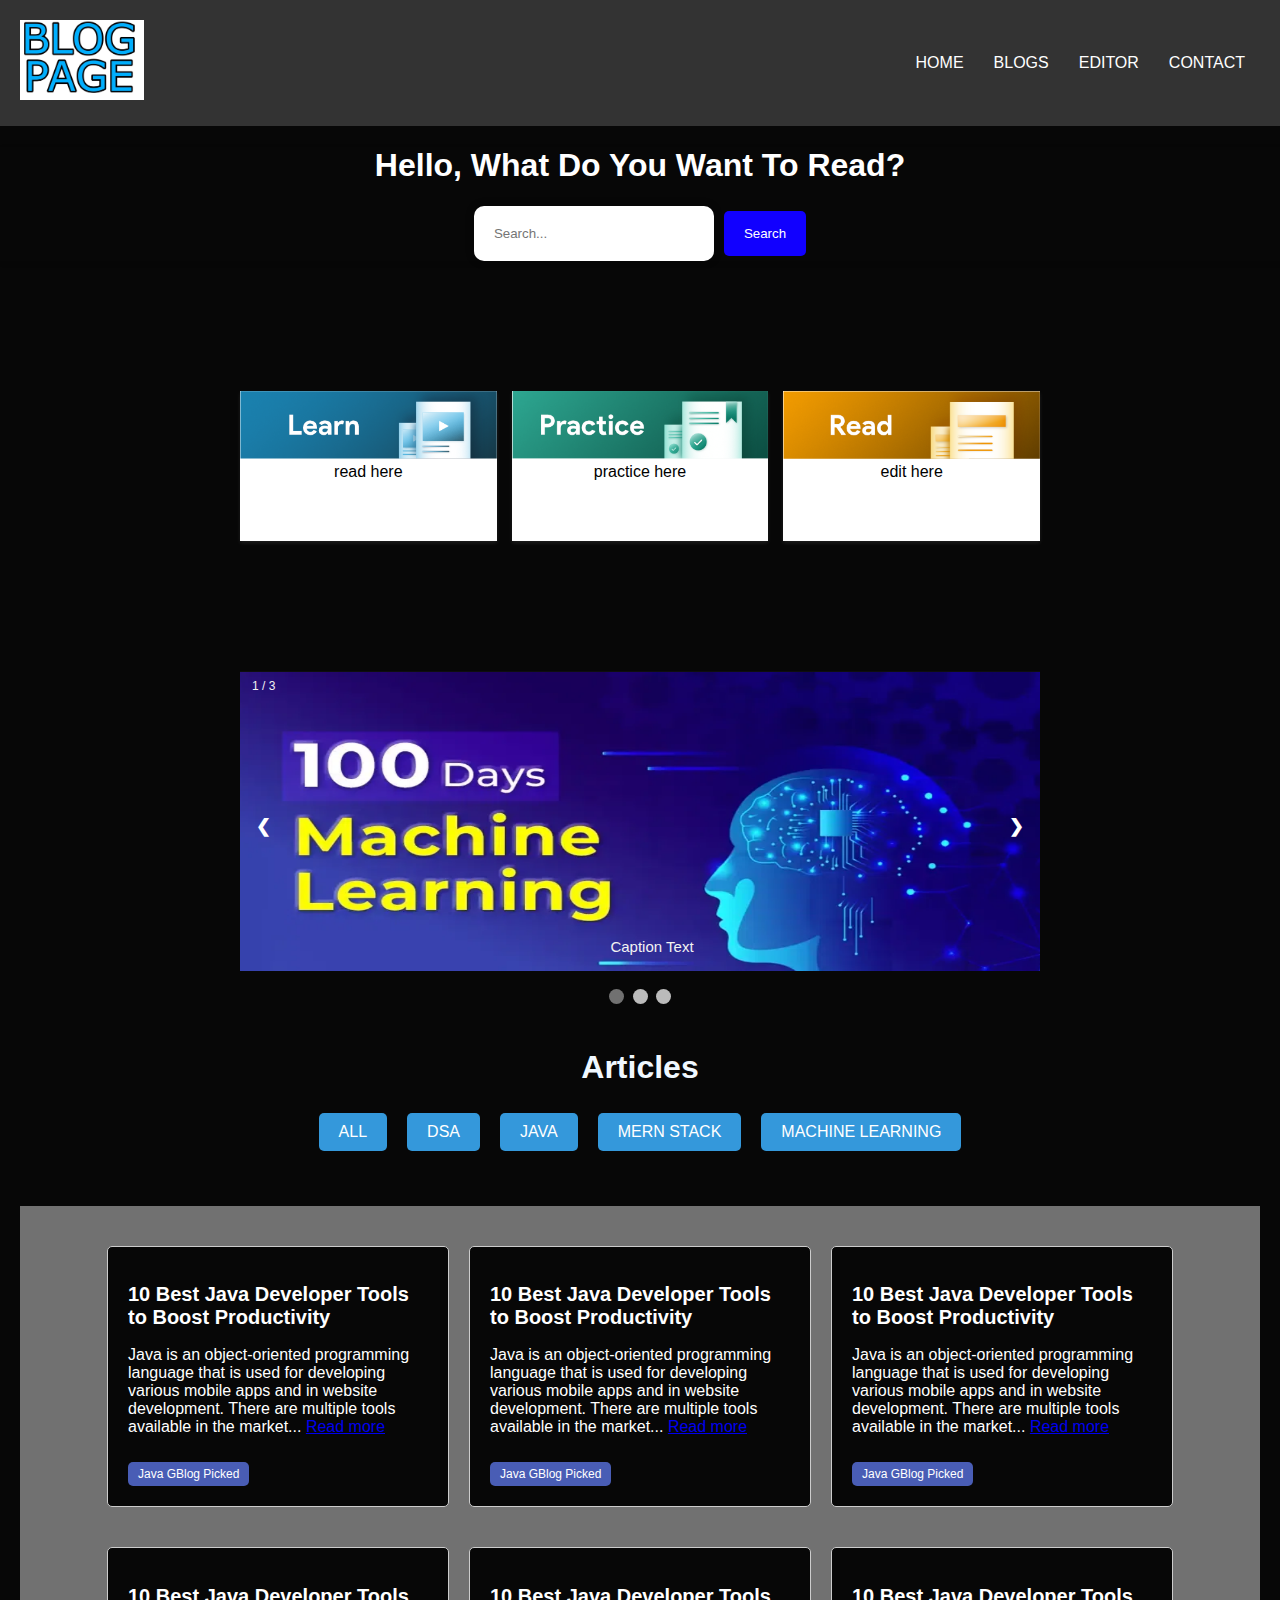
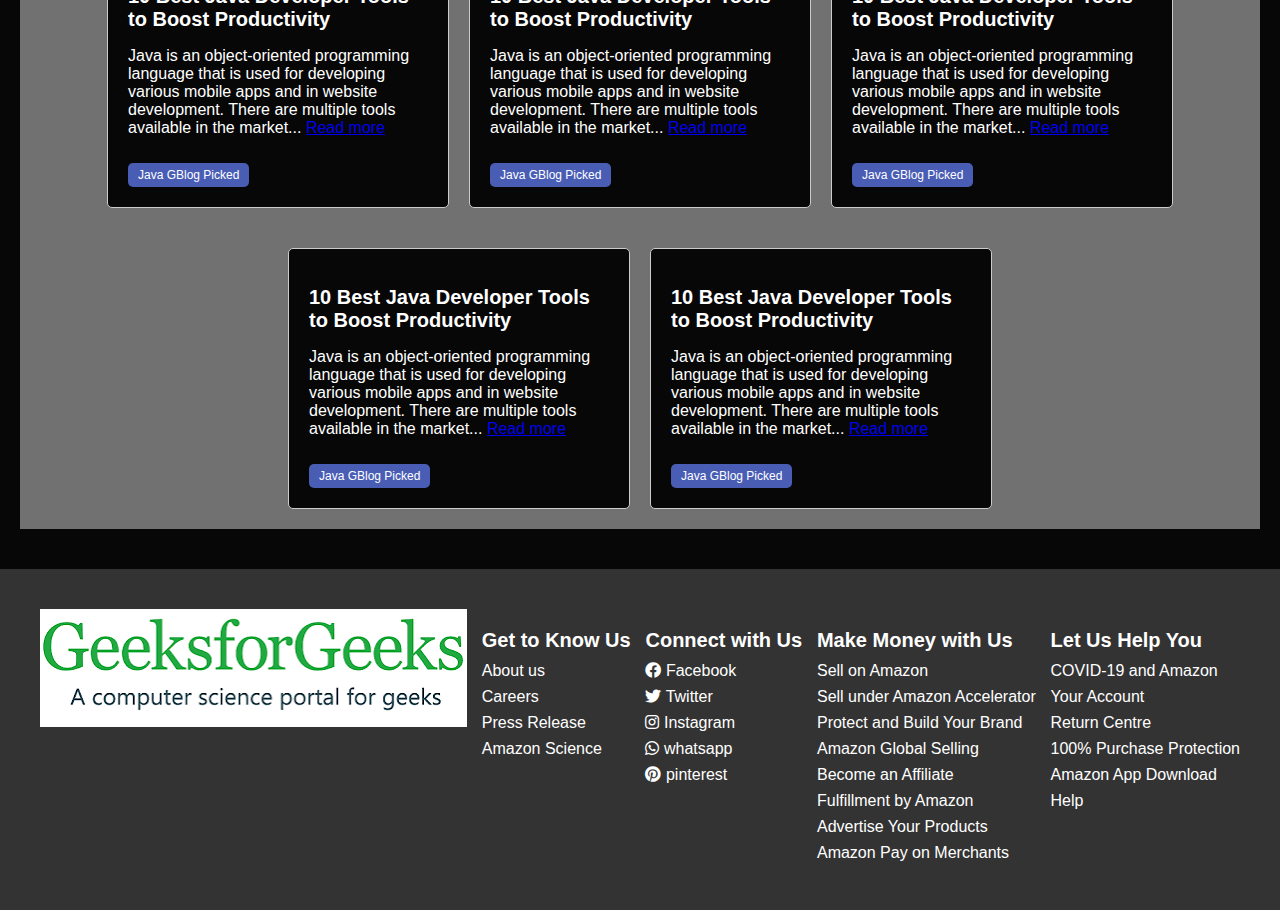
<file: index.html>
<!DOCTYPE html>
<html lang="en">
<head>
    <meta charset="UTF-8">
    <meta name="viewport" content="width=device-width, initial-scale=1.0">
    <title>BLOG PAGE</title>
    <link rel="stylesheet" href="style.css">
    <link rel="stylesheet" href="https://cdnjs.cloudflare.com/ajax/libs/font-awesome/5.15.4/css/all.min.css">
</head>
<body>

    <div class="header">
        <div class="logo">
            <img src="img/logo.jpg" alt="" style="max-height: 80px; max-width: 100%;">
        </div>
        <div class="menu-toggle" onclick="toggleMenu(this)">
            <div></div>
            <div></div>
            <div></div>
        </div>
        <div class="nav">
            <a href="index.html">HOME</a>
            <a href="#">BLOGS</a>
            <a href="editor.html">EDITOR</a>
            <a href="#">CONTACT</a>
        </div>
    </div>

    
    <div class="blog-search-container">
        <h1 style="text-align: center; color: white;" >
            Hello, What Do You Want To Read?</h1>
        <div class="search-container">
            <input type="text" id="search" placeholder="Search...">
            <button id="search-button">Search</button>
        </div>
    </div>

   <div class="blog-read-container">
    <div class="blog-read-conatiner-grid">
        <div class="blog-read-conatiner-grid-image">
            <img src="img/learn.png" alt="/">
            <p>read here</p>
        </div>
        <div class="blog-read-conatiner-grid-image">
            <img src="img/practice.png" alt="/">
            <p>practice here</p>
        </div>
        <div class="blog-read-conatiner-grid-image">
            <img src="img/read.png" alt="/">
            <p>edit here</p>
        </div>
    </div>
</div>


<div class="slideshow-container">

    <!-- Full-width images with number and caption text -->
    <div class="mySlides fade">
      <div class="numbertext">1 / 3</div>
      <img src="img/Screenshot (828).png" style="width:100%">
      <div class="text">Caption Text</div>
    </div>
  
    <div class="mySlides fade">
      <div class="numbertext">2 / 3</div>
      <img src="img/Screenshot (829).png" style="width:100%">
      <div class="text">Caption Two</div>
    </div>
  
    <div class="mySlides fade">
      <div class="numbertext">3 / 3</div>
      <img src="img/Screenshot (830).png" style="width:100%">
      <div class="text">Caption Three</div>
    </div>
  
    <!-- Next and previous buttons -->
    <a class="prev" onclick="plusSlides(-1)">&#10094;</a>
    <a class="next" onclick="plusSlides(1)">&#10095;</a>
  </div>
  <br>
  
  <!-- The dots/circles -->
  <div style="text-align:center">
    <span class="dot" onclick="currentSlide(1)"></span>
    <span class="dot" onclick="currentSlide(2)"></span>
    <span class="dot" onclick="currentSlide(3)"></span>
  </div>
  

  <!-- <div class="reading-section" style="display: flex;">
    <section class="blog-post">
        <h2>10 Tips for Effective Time Management</h2>
        <img src="img/dsa.png" alt="Time Management">
        <p class="intro">Learn how to manage your time more effectively with these essential tips.</p>
        <a href="post1.html" class="read-more">Read More</a>
    </section>
    <section class="blog-post">
        <h2>The Art of Productive Remote Work</h2>
        <img src="img/mern.png" alt="Remote Work">
        <p class="intro">Discover the secrets to staying productive while working remotely.</p>
        <a href="post2.html" class="read-more">Read More</a>
    </section>
  </div> -->

  <div class="articles-section" style="text-align: center; margin-bottom: 20px;" >
    <h1 style="color: aliceblue;">Articles</h1>
    <div class="articles-button">
        <button>ALL</button>
        <button>DSA</button>
        <button>JAVA</button>
        <button>MERN STACK</button>
        <button>MACHINE LEARNING</button>
    </div>
    <div class="article-container">
        <div class="article">
            <h2>10 Best Java Developer Tools to Boost Productivity</h2>
            <p>
                Java is an object-oriented programming language that is used for developing various mobile apps and in website development. There are multiple tools available in the market...
                <a href="#">Read more</a>
            </p>
            <div class="tags">Java GBlog Picked</div>
        </div>

        <div class="article">
            <h2>10 Best Java Developer Tools to Boost Productivity</h2>
            <p>
                Java is an object-oriented programming language that is used for developing various mobile apps and in website development. There are multiple tools available in the market...
                <a href="#">Read more</a>
            </p>
            <div class="tags">Java GBlog Picked</div>
        </div>

        <div class="article">
            <h2>10 Best Java Developer Tools to Boost Productivity</h2>
            <p>
                Java is an object-oriented programming language that is used for developing various mobile apps and in website development. There are multiple tools available in the market...
                <a href="#">Read more</a>
            </p>
            <div class="tags">Java GBlog Picked</div>
        </div>
        <div class="article">
            <h2>10 Best Java Developer Tools to Boost Productivity</h2>
            <p>
                Java is an object-oriented programming language that is used for developing various mobile apps and in website development. There are multiple tools available in the market...
                <a href="#">Read more</a>
            </p>
            <div class="tags">Java GBlog Picked</div>
        </div>
        <div class="article">
            <h2>10 Best Java Developer Tools to Boost Productivity</h2>
            <p>
                Java is an object-oriented programming language that is used for developing various mobile apps and in website development. There are multiple tools available in the market...
                <a href="#">Read more</a>
            </p>
            <div class="tags">Java GBlog Picked</div>
        </div>
        <div class="article">
            <h2>10 Best Java Developer Tools to Boost Productivity</h2>
            <p>
                Java is an object-oriented programming language that is used for developing various mobile apps and in website development. There are multiple tools available in the market...
                <a href="#">Read more</a>
            </p>
            <div class="tags">Java GBlog Picked</div>
        </div>
        <div class="article">
            <h2>10 Best Java Developer Tools to Boost Productivity</h2>
            <p>
                Java is an object-oriented programming language that is used for developing various mobile apps and in website development. There are multiple tools available in the market...
                <a href="#">Read more</a>
            </p>
            <div class="tags">Java GBlog Picked</div>
        </div>
        <div class="article">
            <h2>10 Best Java Developer Tools to Boost Productivity</h2>
            <p>
                Java is an object-oriented programming language that is used for developing various mobile apps and in website development. There are multiple tools available in the market...
                <a href="#">Read more</a>
            </p>
            <div class="tags">Java GBlog Picked</div>
        </div>

    </div>
  </div>

  <footer>
    <div class="footer-items">
        <div class="footer-logo" style="max-width: 100%;">
            <img src="img/gfglogo.png" alt="">
        </div>
      <ul>
        <h3>Get to Know Us</h3>
        <li><a href="#">About us</a></li>
        <li><a href="#">Careers</a></li>
        <li><a href="#">Press Release</a></li>
        <li><a href="#">Amazon Science</a></li>
      </ul>
      
      <ul>
        <h3>Connect with Us</h3>
        <li><a href="#"><i class="fab fa-facebook"></i> Facebook</a></li>
        <li><a href="#"><i class="fab fa-twitter"></i> Twitter</a></li>
        <li><a href="#"><i class="fab fa-instagram"></i> Instagram</a></li>
        <li><a href="#"><i class="fab fa-whatsapp"></i> whatsapp</a></li>
        <li><a href="#"><i class="fab fa-pinterest"></i> pinterest</a></li>
      </ul>


      <ul>
        <h3>Make Money with Us</h3>
        <li><a href="#">Sell on Amazon</a></li>
        <li><a href="#">Sell under Amazon Accelerator</a></li>
        <li><a href="#">Protect and Build Your Brand</a></li>
        <li><a href="#">Amazon Global Selling</a></li>
        <li><a href="#">Become an Affiliate</a></li>
        <li><a href="#">Fulfillment by Amazon</a></li>
        <li><a href="#">Advertise Your Products</a></li>
        <li><a href="#">Amazon Pay on Merchants</a></li>
      </ul>
      <ul>
        <h3>Let Us Help You</h3>
        <li><a href="#">COVID-19 and Amazon</a></li>
        <li><a href="#">Your Account</a></li>
        <li><a href="#">Return Centre</a></li>
        <li><a href="#">100% Purchase Protection</a></li>
        <li><a href="#">Amazon App Download</a></li>
        <li><a href="#">Help</a></li>
      </ul>
    </div>
  </footer>

  


    <script>
        function toggleMenu(element) {
    const nav = document.querySelector('.nav');
    element.classList.toggle('active');
    nav.classList.toggle('active');
}
    </script>

    <!-- HTML Slideshow Code (same as you provided) -->

<!-- Add JavaScript for Slideshow Controls -->
<script>
    var slideIndex = 1;
    showSlides(slideIndex);
  
    function plusSlides(n) {
      showSlides(slideIndex += n);
    }
  
    function currentSlide(n) {
      showSlides(slideIndex = n);
    }
  
    function showSlides(n) {
      var i;
      var slides = document.getElementsByClassName("mySlides");
      var dots = document.getElementsByClassName("dot");
      if (n > slides.length) { slideIndex = 1; }
      if (n < 1) { slideIndex = slides.length; }
      for (i = 0; i < slides.length; i++) {
        slides[i].style.display = "none";
      }
      for (i = 0; i < dots.length; i++) {
        dots[i].className = dots[i].className.replace(" active", "");
      }
      slides[slideIndex - 1].style.display = "block";
      dots[slideIndex - 1].className += " active";
    }
  </script>
  
    
</body>
</html>
</file>
<file: style.css>
@import url("https://fonts.googleapis.com/css2?family=Open+Sans:wght@200;300;400;500;600;700&display=swap");

body {
            margin: 0;
            padding: 0;
            font-family: Arial, sans-serif;
            background-color: #070707;
        }

        .header {
            background-color: #333;
            color: #fff;
            padding: 20px;
            display: flex;
            justify-content: space-between;
            align-items: center;
        }

        .logo {
            font-size: 24px;
            font-weight: bold;
        }

        .menu-toggle {
            display: none;
            flex-direction: column;
            cursor: pointer;
        }

        .menu-toggle div {
            width: 30px;
            height: 3px;
            background-color: #fff;
            margin: 3px 0;
            transition: 0.4s;
        }

        .menu-toggle.active div:first-child {
            transform: rotate(-45deg) translate(-5px, 6px);
        }

        .menu-toggle.active div:nth-child(2) {
            opacity: 0;
        }

        .menu-toggle.active div:last-child {
            transform: rotate(45deg) translate(-5px, -6px);
        }

        .nav {
            display: flex;
        }

        .nav a {
            color: #fff;
            text-decoration: none;
            margin: 0 15px;
        }

        @media screen and (max-width: 768px) {
            .nav {
                display: none;
                flex-direction: column;
                background-color: #333;
                position: absolute;
                top: 60px;
                left: 0;
                right: 0;
                z-index: 1;
                align-items: center;
            }

            .nav.active {
                display: flex;
            }

            .nav a {
                margin: 10px 0;
            }

            .menu-toggle {
                display: flex;
            }
        }


/* search container css */
/* body{
    background-color: #8f4df8;
  }
  
  .main-search-input {
      background: #fff;
      padding: 0 120px 0 0;
      border-radius: 3px;
      margin-top: 20px;
      box-shadow: 0px 0px 0px 2px rgb(0, 0, 0);
  }
  
  .fl-wrap {
      float: left;
      width: 100%;
      position: relative;
  }
  
  .main-search-input:before {
      content: '';
      position: absolute;
      bottom: -40px;
      width: 50px;
      height: 1px;
      background: rgba(255,255,255,0.41);
      left: 50%;
      margin-left: -25px;
  }
  
  .main-search-input-item {
      float: left;
      width: 100%;
      box-sizing: border-box;
      border-right: 1px solid #eee;
      height: 50px;
      position: relative;
  }
  
  .main-search-input-item input:first-child {
      border-radius: 100%;
  }
  
  .main-search-input-item input {
      float: left;
      border: none;
      width: 100%;
      height: 50px;
      padding-left: 20px;
  }
  
  .main-search-button{
  
        background: #4DB7FE;
  }
  
  .main-search-button {
      position: absolute;
      right: 0px;
      height: 50px;
      width: 120px;
      color: #fff;
      top: 0;
      border: none;
      border-top-right-radius: 0px;
      border-bottom-right-radius: 0px;
      cursor: pointer;
  }
  
  .main-search-input-wrap {
      max-width: 500px;
      margin: 20px auto;
      position: relative;
  }
  
  :focus {
      outline: 0;
  } */

  /* Style the container */

/* Reset some default styles for consistency */


/* body {
    font-family: Arial, sans-serif;
}

header {
    background-color: #333;
    color: #fff;
    padding: 20px 0;
    text-align: center;
} */

.blog-search-container{
    margin-top: 20px;
    color: #070707;
   
    text-align: center;
    font-family: arial, sans-serif;
     /* Add a 1px solid border with a dark gray color */
    box-shadow: 2px 2px 5px rgba(0, 0, 0, 0.2);
}

.search-container {
    margin-top: 10px;
    display: flex;
    justify-content: center; /* Center the container horizontally */
    align-items: center; /* Center items vertically */
}

#search {
    padding: 20px;
    border: none;
    border-radius: 5px;
    margin-right: 10px; /* Add some spacing between the input and button */
    width: 200px;
    border-radius: 10px;
    box-shadow: 0 0 10px rgba(0, 0, 0, 0.2);
}

#search-button {
    padding: 15px 20px;
    background-color: #1100ff;
    color: #fff;
    border: none;
    border-radius: 5px;
    cursor: pointer;
}

/* Media query for responsiveness */
@media screen and (max-width: 768px) {
    .search-container {
        flex-direction: column; /* Stack the input and button on top of each other */
        /* Reset vertical alignment */
    }

    #search {
        margin-bottom: 10px;
    }
}

.blog-read-conatiner-grid {
    margin-top: 100px;
    display: flex;
    flex-wrap: wrap;
    justify-content: space-between;
    background-color: #070707;
    color: black;
    max-width: 800px; /* Adjust the maximum width as needed */
    margin-left: auto;
    margin-right: auto;
    padding: 10px; /* Add some padding to the container */
}


.blog-read-conatiner-grid-image {
    margin-top: 20px;
    background-color: white;
    width: calc(33.33% - 10px); /* Adjust the width as needed for the container */
    height: 150px; /* Auto height to maintain aspect ratio */
    margin-bottom: 20px; /* Adjust the margin as needed */
    text-align: center; /* Center-align the content within each image container */
    box-shadow: 0 2px 4px rgba(249, 248, 248, 0.1);
}

.blog-read-conatiner-grid-image img {
    max-width: 100%; /* Ensure the image does not exceed the width of the container */
    max-height: 100%; /* Ensure the image does not exceed the height of the container */
}


.blog-read-container p {
    margin: 0; /* Remove the default paragraph margin */
}

@media (max-width: 600px) {
    .blog-read-conatiner-grid {
        max-width: 100%; /* Full width for smaller screens */
        padding: 10px; /* Adjust padding as needed for smaller screens */
    }
    
    .blog-read-conatiner-grid-image {
        width: 100%; /* Full width for smaller screens */
        height: auto; /* Allow the height to adjust based on the image aspect ratio */
    }
}



/* Slideshow container */
.slideshow-container {
  max-width: 800px;
  position: relative;
  margin: auto;
  height: 300px;
  margin-top: 100px;
}

.mySlides img{
    height: 300px;
}

/* Hide the images by default */
.mySlides {
  display: none;
}

/* Next & previous buttons */
.prev, .next {
  cursor: pointer;
  position: absolute;
  top: 50%;
  width: auto;
  margin-top: -22px;
  padding: 16px;
  color: white;
  font-weight: bold;
  font-size: 18px;
  transition: 0.6s ease;
  border-radius: 0 3px 3px 0;
  user-select: none;
}

/* Position the "next button" to the right */
.next {
  right: 0;
  border-radius: 3px 0 0 3px;
}

/* On hover, add a black background color with a little bit see-through */
.prev:hover, .next:hover {
  background-color: rgba(0,0,0,0.8);
}

/* Caption text */
.text {
  color: #f2f2f2;
  font-size: 15px;
  padding: 8px 12px;
  position: absolute;
  bottom: 8px;
  width: 100%;
  text-align: center;
}

/* Number text (1/3 etc) */
.numbertext {
  color: #f2f2f2;
  font-size: 12px;
  padding: 8px 12px;
  position: absolute;
  top: 0;
}

/* The dots/bullets/indicators */
.dot {
  cursor: pointer;
  height: 15px;
  width: 15px;
  margin: 0 2px;
  background-color: #bbb;
  border-radius: 50%;
  display: inline-block;
  transition: background-color 0.6s ease;
}

.active, .dot:hover {
  background-color: #717171;
}

/* Fading animation */
.fade {
  animation-name: fade;
  animation-duration: 1.5s;
}

@keyframes fade {
  from {opacity: .4}
  to {opacity: 1}
}

.reading-section {
    display: flex;
    flex-wrap: wrap;
}


@media (max-width: 768px) {
    .reading-section {
        flex-direction: row;
    }

    .blog-post {
        max-width: 100%;
    }
}



.blog-post {
    margin: 20px;
    padding: 10px;
    border: 1px solid #ccc;
    box-shadow: 0 2px 4px rgba(0, 0, 0, 0.1);
    background-color: #f5f5f5;
}

.blog-post h2 {
    font-size: 24px;
    margin: 10px 0;
}

.blog-post img {
    max-width: 100%;
    height: auto;
}

.intro {
    font-size: 16px;
    margin: 10px 0;
}

.read-more {
    display: inline-block;
    background-color: #007BFF;
    color: white;
    padding: 10px 20px;
    text-decoration: none;
    border-radius: 5px;
    margin-top: 10px;
}

.articles-button {
    display: flex;
    justify-content: center;
    gap: 10px;
}

.articles-button button {
    background-color: #3498db;
    color: #fff;
    border: none;
    border-radius: 5px;
    padding: 10px 20px;
    cursor: pointer;
    font-size: 16px;
    transition: background-color 0.3s;
}

.articles-button button:hover {
    background-color: #1e72b8;
}


.articles-section {
    text-align: center;
    background-color: #070707;
    padding: 20px;
}

.articles-button {
    display: flex;
    flex-wrap: wrap;
    justify-content: center;
    gap: 10px;
    margin-top: 10px;
}

.articles-button button {
    background-color: #3498db;
    color: #fff;
    border: none;
    border-radius: 5px;
    padding: 10px 20px;
    cursor: pointer;
    font-size: 16px;
    transition: background-color 0.3s;
    margin: 5px;
}

.articles-button button:hover {
    background-color: #1e72b8;
}

.article-container {
    margin-top: 50px;
    display: flex;
    flex-wrap: wrap;
    justify-content: center;
    gap: 20px;
    background-color: #717171;
    padding: 20px;
}

.article {
    text-align: left;
    max-width: 300px;
    padding: 20px;
    border: 1px solid #ccc;
    border-radius: 5px;
    background-color: #070707;
    color: white;
    margin-top: 20px;
}

.article h2 {
    font-size: 20px;
}

.article p {
    font-size: 16px;
    margin-top: 10px;
}

.tags {
    background-color: #495db5;
    padding: 5px 10px;
    border-radius: 5px;
    font-size: 12px;
    display: inline-block;
    margin-top: 10px;
}


footer {
    margin-top: 14px;
    background-color: #333;
    color: #fff;
    padding: 40px 0;
  }
  
  /* Center-align the "Back to top" link */
  .footer-title {
    text-align: center;
    display: block;
    margin-bottom: 20px;
    font-size: 18px;
    color: #0074cc; /* Use your brand's color for links */
    text-decoration: none;
  }
  
  /* Style the footer items container */
  .footer-items {
    display: flex;
    justify-content: space-between;
    flex-wrap: wrap;
    max-width: 1200px;
    margin: 0 auto;
  }
  
  /* Style the footer item lists */
  .footer-items ul {
    list-style: none;
    padding: 0;
    margin: 0;
  }
  
  /* Style the footer item list headings */
  .footer-items h3 {
    font-size: 20px;
    margin-bottom: 10px;
  }
  
  /* Style the footer item links */
  .footer-items a {
    color: #fff;
    text-decoration: none;
    font-size: 16px;
    display: block;
    margin-bottom: 8px;
  }
  
  /* On hover styles for links */
  .footer-items a:hover {
    text-decoration: underline;
  }
  
  /* Create columns for small screens */
  @media screen and (max-width: 768px) {
    .footer-items ul {
      flex: 1;
      width: 100%;
    }
  }
  
  @media screen and (max-width: 600px) {
    .product-section {
        grid-template-columns: 1fr; /* Display in a single column */
    }
}

/* Define the animation */

@media (max-width: 435px) {
    .footer-logo img {
        max-width: 80%; /* Adjust the value as needed */
    }
}
</file>
